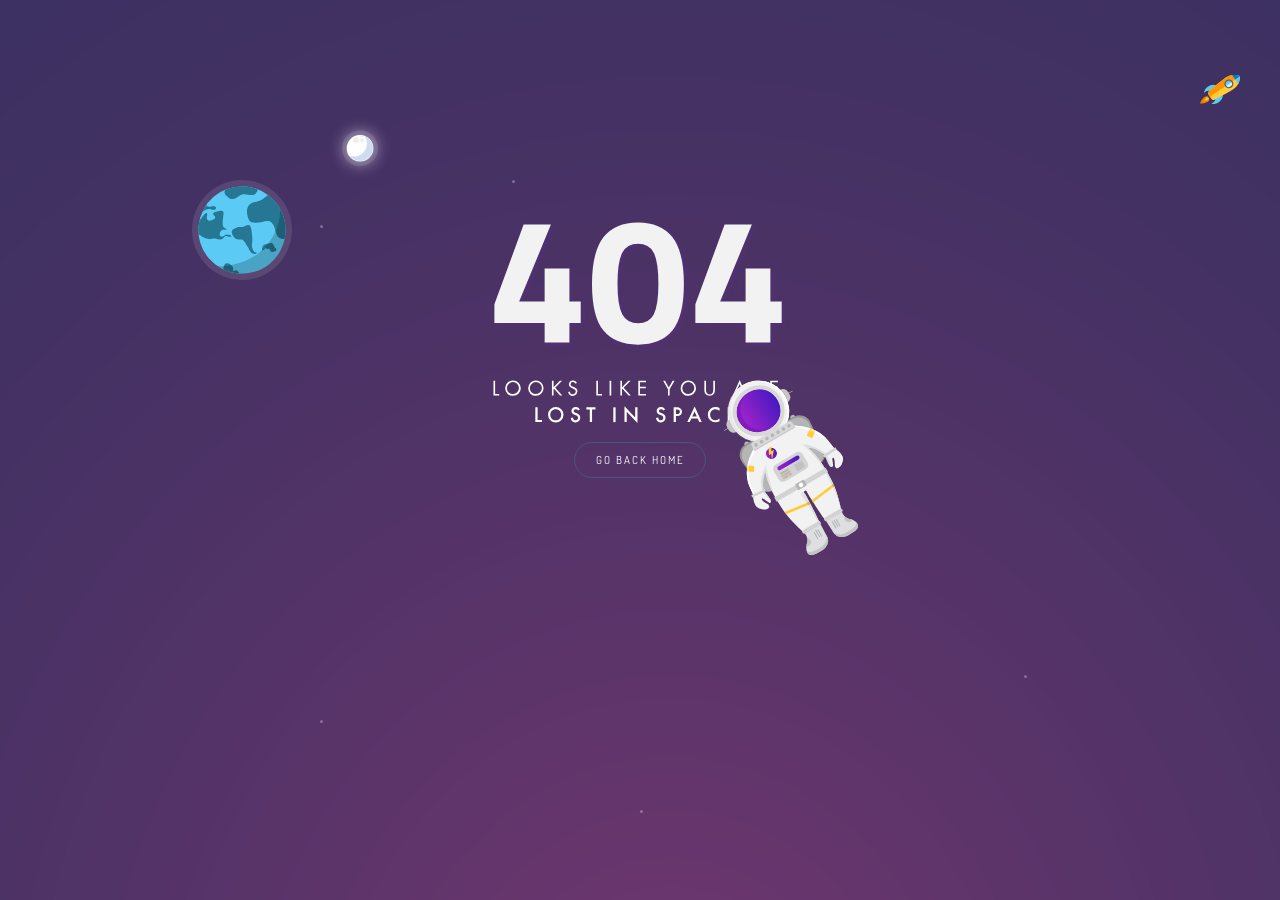
<file: 404/index.html>
<!DOCTYPE html>
<html lang="en">

<head>
    <meta charset="UTF-8">
    <title>Error - imankitkalirawana</title>
    <script src="https://code.jquery.com/jquery-3.3.1.min.js"></script>
    <link rel="stylesheet" href="style.css">
    <link rel="stylesheet" href="/css/theme.css">

</head>

<body class="bg-purple">
    <div class="central-body">
        <img class="image-404" src="assets/404.svg" width="300px">
        <a href="/" class="btn-go-home">GO BACK HOME</a>
    </div>
    <div class="objects">
        <img class="object_rocket" src="assets/rocket.svg" width="40px">
        <div class="earth-moon">
            <img class="object_earth" src="assets/earth.svg" width="100px">
            <img class="object_moon" src="assets/moon.svg" width="80px">
        </div>
        <div class="box_astronaut">
            <img class="object_astronaut" src="assets/astronaut.svg" width="140px">
        </div>
    </div>
    <div class="glowing_stars">
        <div class="star"></div>
        <div class="star"></div>
        <div class="star"></div>
        <div class="star"></div>
        <div class="star"></div>
    </div>

    </div>

</body>

</html>
</file>
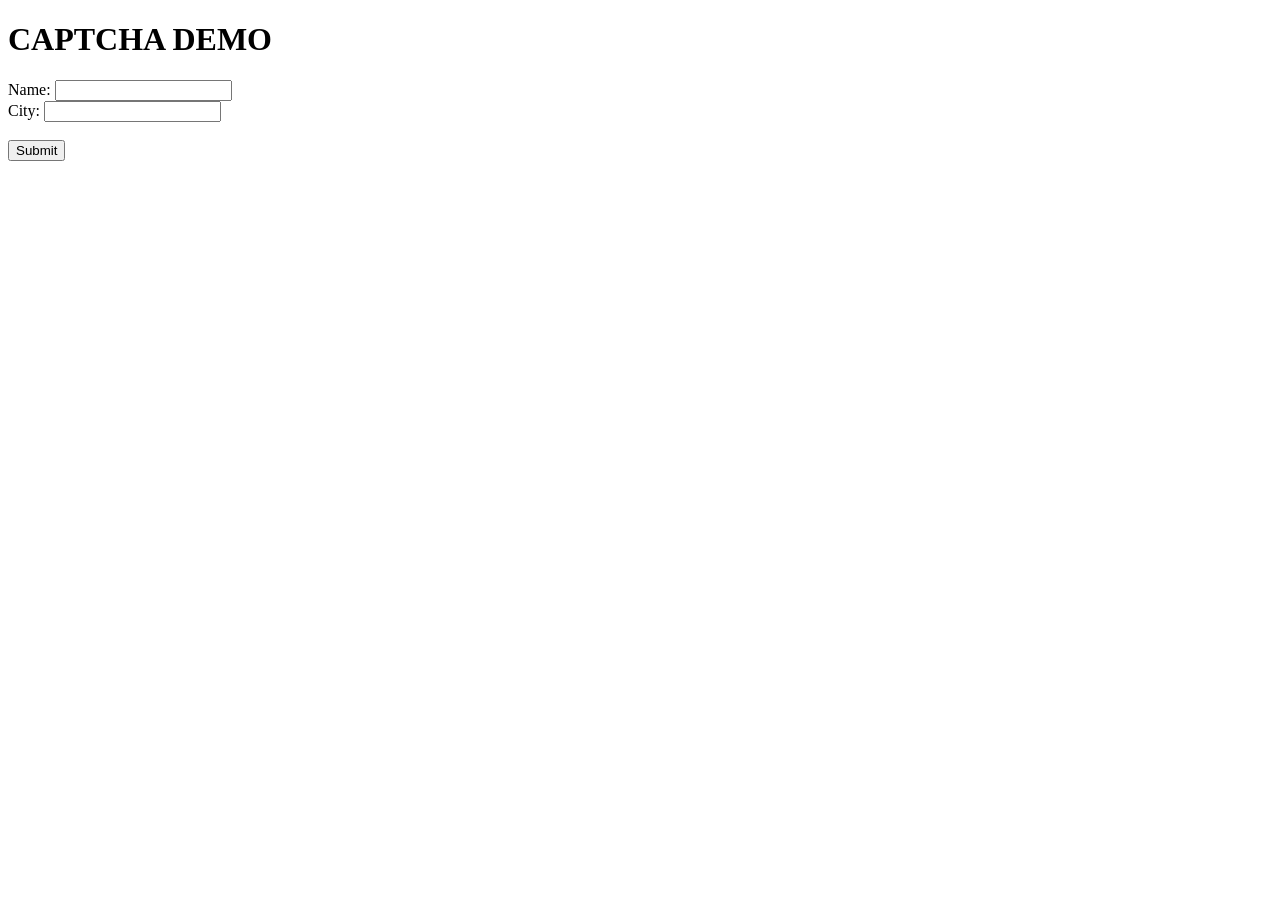
<file: rough.html>
<!DOCTYPE html>
<html lang="en">

<head>
    <meta charset="UTF-8">
    <meta http-equiv="X-UA-Compatible" content="IE=edge">
    <meta name="viewport" content="width=device-width, initial-scale=1.0">
    <script src="https://www.google.com/recaptcha/api.js"></script>
    <title>reCAPTCHA</title>
</head>

<body>
    <h1>CAPTCHA DEMO</h1>
    <form action="https://formsubmit.co/imankitkalirawana@gmail.com" method="POST">
        Name: <input type="text" name="name"><br>
        City: <input type="text" name="city"><br><br>
        <div class="g-recaptcha" data-sitekey="6LdhUlIgAAAAAKmG8VUj7Jt0sgRLl8h_3nCbjQ3b"></div>
        <button class="g-recaptcha" type="submit" data-sitekey="reCAPTCHA_site_key" data-callback='onSubmit'
            data-action='submit'>Submit</button>
    </form>
</body>
    <script>
    function onSubmit(token) {
        document.getElementById("demo-form").submit();
    }

    </script>

</html>
</file>
<file: 404/style.css>
@import url('https://fonts.googleapis.com/css?family=Dosis:300,400,500');

@-moz-keyframes rocket-movement { 100% {-moz-transform: translate(1200px,-600px);} }
@-webkit-keyframes rocket-movement {100% {-webkit-transform: translate(1200px,-600px); } }
@keyframes rocket-movement { 100% {transform: translate(1200px,-600px);} }
@-moz-keyframes spin-earth { 100% { -moz-transform: rotate(-360deg); transition: transform 20s;  } }
@-webkit-keyframes spin-earth { 100% { -webkit-transform: rotate(-360deg); transition: transform 20s;  } }
@keyframes spin-earth{ 100% { -webkit-transform: rotate(-360deg); transform:rotate(-360deg); transition: transform 20s; } }

@-moz-keyframes move-astronaut {
    100% { -moz-transform: translate(-160px, -160px);}
}
@-webkit-keyframes move-astronaut {
    100% { -webkit-transform: translate(-160px, -160px);}
}
@keyframes move-astronaut{
    100% { -webkit-transform: translate(-160px, -160px); transform:translate(-160px, -160px); }
}
@-moz-keyframes rotate-astronaut {
    100% { -moz-transform: rotate(-720deg);}
}
@-webkit-keyframes rotate-astronaut {
    100% { -webkit-transform: rotate(-720deg);}
}
@keyframes rotate-astronaut{
    100% { -webkit-transform: rotate(-720deg); transform:rotate(-720deg); }
}

@-moz-keyframes glow-star {
    40% { -moz-opacity: 0.3;}
    90%,100% { -moz-opacity: 1; -moz-transform: scale(1.2);}
}
@-webkit-keyframes glow-star {
    40% { -webkit-opacity: 0.3;}
    90%,100% { -webkit-opacity: 1; -webkit-transform: scale(1.2);}
}
@keyframes glow-star{
    40% { -webkit-opacity: 0.3; opacity: 0.3;  }
    90%,100% { -webkit-opacity: 1; opacity: 1; -webkit-transform: scale(1.2); transform: scale(1.2); border-radius: 999999px;}
}

.spin-earth-on-hover{
    
    transition: ease 200s !important;
    transform: rotate(-3600deg) !important;
}

html, body{
    margin: 0;
    width: 100%;
    height: 100%;
    font-family: 'Dosis', sans-serif;
    font-weight: 300;
    -webkit-user-select: none; /* Safari 3.1+ */
    -moz-user-select: none; /* Firefox 2+ */
    -ms-user-select: none; /* IE 10+ */
    user-select: none; /* Standard syntax */
}

.bg-purple{
    background: url(assets/bg_purple.png);
    background-repeat: repeat-x;
    background-size: cover;
    background-position: left top;
    height: 100%;
    overflow: hidden; 
}

.custom-navbar{
    padding-top: 15px;
}

.brand-logo{
    margin-left: 25px;
    margin-top: 5px;
    display: inline-block;
}

.navbar-links{
    display: inline-block;
    float: right;
    margin-right: 15px;
    text-transform: uppercase;  
}

ul {
    list-style-type: none;
    margin: 0;
    padding: 0;
/*    overflow: hidden;*/
    display: flex; 
    align-items: center; 
}

li {
    float: left;
    padding: 0px 15px;
}

li a {
    display: block;
    color: white;
    text-align: center;
    text-decoration: none;
    letter-spacing : 2px;
    font-size: 12px;
    
    -webkit-transition: all 0.3s ease-in;
    -moz-transition: all 0.3s ease-in;
    -ms-transition: all 0.3s ease-in;
    -o-transition: all 0.3s ease-in;
    transition: all 0.3s ease-in;
}

li a:hover {
    color: #ffcb39;
}

.btn-request{
    padding: 10px 25px;
    border: 1px solid #FFCB39;
    border-radius: 100px;
    font-weight: 400;
}

.btn-request:hover{
    background-color: #FFCB39;
    color: #fff;
    transform: scale(1.05);
    box-shadow: 0px 20px 20px rgba(0,0,0,0.1);
}

.btn-go-home{
    position: relative;
    z-index: 200;
    margin: 15px auto;
    width: 100px;
    padding: 10px 15px;
    border: 1px solid var(--primary-color);
    border-radius: 100px;
    font-weight: 400;
    display: block;
    color: white;
    text-align: center;
    text-decoration: none;
    letter-spacing : 2px;
    font-size: 11px;
    
    -webkit-transition: all 0.3s ease-in;
    -moz-transition: all 0.3s ease-in;
    -ms-transition: all 0.3s ease-in;
    -o-transition: all 0.3s ease-in;
    transition: all 0.3s ease-in;
}

.btn-go-home:hover{
    background-color: var(--primary-color);
    color: #fff;
    transform: scale(1.05);
    box-shadow: 0px 20px 20px rgba(0,0,0,0.1);
}

.central-body{
/*    width: 100%;*/
    padding: 17% 5% 10% 5%;
    text-align: center;
}

.objects img{
    z-index: 90;
    pointer-events: none;
}

.object_rocket{
    z-index: 95;
    position: absolute;
    transform: translateX(-50px);
    top: 75%;
    pointer-events: none;
    animation: rocket-movement 200s linear infinite both running;
}

.object_earth{
    position: absolute;
    top: 20%;
    left: 15%;
    z-index: 90;
/*    animation: spin-earth 100s infinite linear both;*/
}

.object_moon{
    position: absolute;
    top: 12%;
    left: 25%;
/*
    transform: rotate(0deg);
    transition: transform ease-in 99999999999s;
*/
}

.earth-moon{
    
}

.object_astronaut{
    animation: rotate-astronaut 200s infinite linear both alternate;
}

.box_astronaut{
    z-index: 110 !important;
    position: absolute;
    top: 60%;
    right: 20%;
    will-change: transform;
    animation: move-astronaut 50s infinite linear both alternate;
}

.image-404{
    position: relative;
    z-index: 100;
    pointer-events: none;
}

.stars{
    background: url(assets/overlay_stars.svg);
    background-repeat: repeat;
    background-size: contain;
    background-position: left top;
}

.glowing_stars .star{
    position: absolute;
    border-radius: 100%;
    background-color: #fff;
    width: 3px;
    height: 3px;
    opacity: 0.3;
    will-change: opacity;
}

.glowing_stars .star:nth-child(1){
    top: 80%;
    left: 25%;
    animation: glow-star 2s infinite ease-in-out alternate 1s;
}
.glowing_stars .star:nth-child(2){
    top: 20%;
    left: 40%;
    animation: glow-star 2s infinite ease-in-out alternate 3s;
}
.glowing_stars .star:nth-child(3){
    top: 25%;
    left: 25%;
    animation: glow-star 2s infinite ease-in-out alternate 5s;
}
.glowing_stars .star:nth-child(4){
    top: 75%;
    left: 80%;
    animation: glow-star 2s infinite ease-in-out alternate 7s;
}
.glowing_stars .star:nth-child(5){
    top: 90%;
    left: 50%;
    animation: glow-star 2s infinite ease-in-out alternate 9s;
}

@media only screen and (max-width: 600px){
    .navbar-links{
        display: none;
    }
    
    .custom-navbar{
        text-align: center;
    }
    
    .brand-logo img{
        width: 120px;
    }
    
    .box_astronaut{
        top: 70%;
    }
    
    .central-body{
        padding-top: 25%;
    }
}
</file>
<file: css/theme.css>
@import url('https://fonts.googleapis.com/css2?family=Roboto:ital,wght@0,100;0,300;0,400;0,500;0,700;0,900;1,100;1,300;1,400;1,500;1,700;1,900&display=swap');

:root {
    --primary-color: #4f5285;
    --secondary-color: #c7c8da;
    --font-dark: #2f2f2f;
    --font-light: #fff;
    --font-faded: #a4a4a4;
    --font-hover: #000;
    --font-hover-light: #fff;
    --font-family: Quicksand;
    --bg-light: #fff;
    --bg-active: rgba(0, 0, 0, 0.05);
    --bg-hover: #e6e6e6;
    --bg-dark: #0f0f0f;
    --bg-secondary: #dfecf1;
    --bg-ambient: rgba(255, 255, 255, 0.318);
    --heading-color: #292922;
    --border-color: #ccc;
    --path: #2F3545;
}

[data-theme=dark] {
    --primary-color: #b2b7f9;
    --secondary-color: #494b64;
    --font-dark: #e1e1ff;
    --font-light: #2f2f2f;
    --font-faded: #c1b9b9;
    --font-hover: #fff;
    --font-hover-light: #000;
    --bg-light: #0f0f0f;
    --bg-active: #272727;
    --bg-hover: #a8b3cf38;
    --bg-dark: #fff;
    --bg-secondary: #121212;
    --bg-ambient: #0f0f0f41;
    --heading-color: #fff;
    --border-color: #a8b3cf2e;
    --path: #fff
}
</file>
